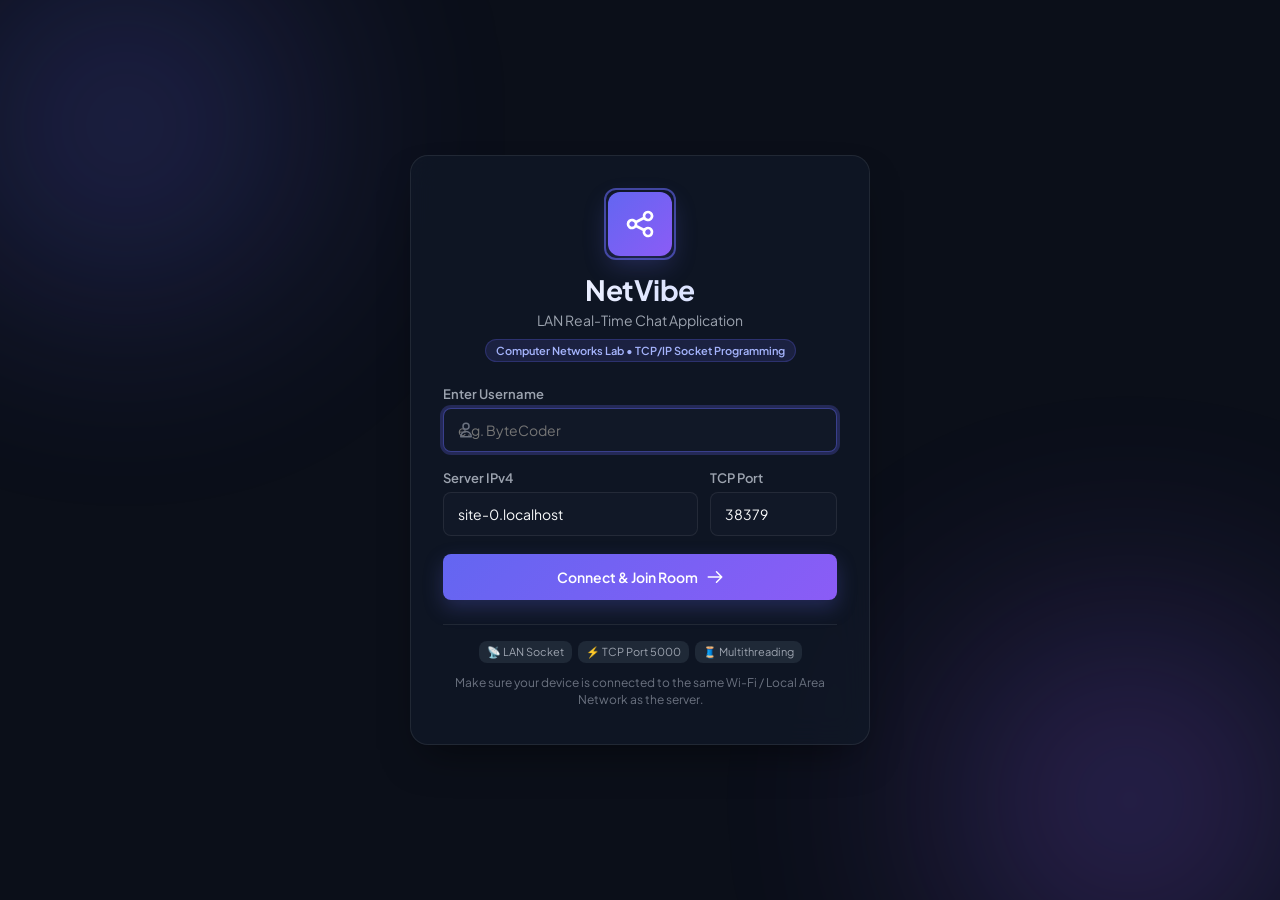
<file: index.html>
<!DOCTYPE html>
<html lang="en">
<head>
  <meta charset="UTF-8">
  <meta name="viewport" content="width=device-width, initial-scale=1.0">
  <title>NetVibe - LAN Real-Time Chat</title>
  <link rel="stylesheet" href="style.css">
  <link rel="stylesheet" href="/static/style.css">
  <link rel="preconnect" href="https://fonts.googleapis.com">
  <link rel="preconnect" href="https://fonts.gstatic.com" crossorigin>
  <link href="https://fonts.googleapis.com/css2?family=Plus+Jakarta+Sans:wght@400;500;600;700&display=swap" rel="stylesheet">
</head>
<body>
  <!-- Ambient Background Gradients -->
  <div class="ambient-glow glow-1"></div>
  <div class="ambient-glow glow-2"></div>

  <!-- ======================================================== -->
  <!-- 1. LOGIN / JOIN SCREEN -->
  <!-- ======================================================== -->
  <div id="login-screen" class="screen-view active">
    <div class="login-card glass-panel">
      <div class="brand-header">
        <div class="brand-icon-wrapper">
          <svg class="brand-icon" viewBox="0 0 24 24" fill="none" stroke="currentColor" stroke-width="2">
            <path stroke-linecap="round" stroke-linejoin="round" d="M8.684 13.342C8.886 12.938 9 12.482 9 12c0-.482-.114-.938-.316-1.342m0 2.684a3 3 0 110-2.684m0 2.684l6.632 3.316m-6.632-6l6.632-3.316m0 0a3 3 0 105.367-2.684 3 3 0 00-5.367 2.684zm0 9.316a3 3 0 105.368 2.684 3 3 0 00-5.368-2.684z" />
          </svg>
          <span class="pulse-ring"></span>
        </div>
        <h1 class="brand-title">NetVibe</h1>
        <p class="brand-subtitle">LAN Real-Time Chat Application</p>
        <span class="project-tag">Computer Networks Lab • TCP/IP Socket Programming</span>
      </div>

      <form id="login-form" class="login-form" onsubmit="event.preventDefault(); joinChat();">
        <div class="form-group">
          <label for="username-input">Enter Username</label>
          <div class="input-wrapper">
            <svg class="input-icon" viewBox="0 0 24 24" fill="none" stroke="currentColor" stroke-width="2">
              <path stroke-linecap="round" stroke-linejoin="round" d="M16 7a4 4 0 11-8 0 4 4 0 018 0zM12 14a7 7 0 00-7 7h14a7 7 0 00-7-7z" />
            </svg>
            <input type="text" id="username-input" placeholder="e.g. Alex, Rahul, Priya" maxlength="20" required autofocus>
          </div>
        </div>

        <div class="form-row">
          <div class="form-group">
            <label for="server-ip-input">Server IPv4</label>
            <input type="text" id="server-ip-input" placeholder="e.g. 192.168.1.X" required>
          </div>
          <div class="form-group">
            <label for="server-port-input">TCP Port</label>
            <input type="number" id="server-port-input" value="5000" min="1024" max="65535" required>
          </div>
        </div>

        <div id="login-error" class="error-banner hidden"></div>

        <button type="submit" id="join-btn" class="btn btn-primary btn-block">
          <span class="btn-text">Connect & Join Room</span>
          <svg class="btn-icon" viewBox="0 0 24 24" fill="none" stroke="currentColor" stroke-width="2">
            <path stroke-linecap="round" stroke-linejoin="round" d="M14 5l7 7m0 0l-7 7m7-7H3" />
          </svg>
        </button>
      </form>

      <div class="login-footer">
        <div class="concept-badges">
          <span class="badge">📡 LAN Socket</span>
          <span class="badge">⚡ TCP Port 5000</span>
          <span class="badge">🧵 Multithreading</span>
        </div>
        <p class="lan-note">Make sure your device is connected to the same Wi-Fi / Local Area Network as the server.</p>
      </div>
    </div>
  </div>

  <!-- ======================================================== -->
  <!-- 2. MAIN CHAT DASHBOARD -->
  <!-- ======================================================== -->
  <div id="chat-screen" class="screen-view">
    <div class="chat-layout glass-panel">
      
      <!-- SIDEBAR: Users & Connection Info -->
      <aside class="chat-sidebar" id="sidebar">
        <div class="sidebar-header">
          <div class="sidebar-brand">
            <div class="mini-logo">
              <svg viewBox="0 0 24 24" fill="none" stroke="currentColor" stroke-width="2">
                <circle cx="12" cy="12" r="10"></circle>
                <path d="M2 12h20M12 2a15.3 15.3 0 014 10 15.3 15.3 0 01-4 10 15.3 15.3 0 01-4-10 15.3 15.3 0 014-10z"></path>
              </svg>
            </div>
            <div>
              <h2>NetVibe LAN</h2>
              <span class="network-badge">Local Area Network</span>
            </div>
          </div>
          <button class="icon-btn mobile-close-btn" onclick="toggleSidebar()" title="Close Sidebar">✕</button>
        </div>

        <!-- Connection Details Card -->
        <div class="connection-card">
          <div class="connection-status">
            <span class="status-indicator online" id="status-dot"></span>
            <span class="status-text" id="status-label">Connected</span>
          </div>
          <div class="connection-details">
            <div class="detail-item">
              <span class="detail-label">Server IP:</span>
              <span class="detail-val" id="disp-server-ip">--</span>
            </div>
            <div class="detail-item">
              <span class="detail-label">TCP Port:</span>
              <span class="detail-val" id="disp-server-port">5000</span>
            </div>
            <div class="detail-item">
              <span class="detail-label">Protocol:</span>
              <span class="detail-val">TCP / WebSocket</span>
            </div>
          </div>
        </div>

        <!-- Online Users Panel -->
        <div class="users-section">
          <div class="section-title-row">
            <h3>Active Users</h3>
            <span class="user-count-badge" id="online-count">0</span>
          </div>
          <div class="users-list" id="users-list">
            <!-- Dynamically populated with active users -->
          </div>
        </div>

        <!-- Current User Profile & Actions -->
        <div class="sidebar-footer">
          <div class="my-profile">
            <div class="avatar" id="my-avatar">U</div>
            <div class="profile-info">
              <span class="my-username" id="my-username-disp">User</span>
              <span class="my-role">Host Client</span>
            </div>
          </div>
          <button class="icon-btn leave-btn" onclick="leaveChat()" title="Disconnect & Exit">
            <svg viewBox="0 0 24 24" fill="none" stroke="currentColor" stroke-width="2">
              <path stroke-linecap="round" stroke-linejoin="round" d="M17 16l4-4m0 0l-4-4m4 4H7m6 4v1a3 3 0 01-3 3H6a3 3 0 01-3-3V7a3 3 0 013-3h4a3 3 0 013 3v1" />
            </svg>
          </button>
        </div>
      </aside>

      <!-- MAIN CHAT AREA -->
      <main class="chat-main">
        <!-- Top Chat Header -->
        <header class="chat-header">
          <div class="header-left">
            <button class="icon-btn mobile-menu-btn" onclick="toggleSidebar()" title="Toggle Sidebar">
              <svg viewBox="0 0 24 24" fill="none" stroke="currentColor" stroke-width="2">
                <path stroke-linecap="round" stroke-linejoin="round" d="M4 6h16M4 12h16M4 18h16" />
              </svg>
            </button>
            <div class="room-info">
              <h2>🌐 General LAN Room</h2>
              <p id="chat-subtitle">Real-time peer-to-peer broadcast via Central Socket Server</p>
            </div>
          </div>
          <div class="header-right">
            <div class="header-badge" id="header-conn-badge">
              <span class="pulse-dot"></span>
              <span>TCP Socket Active</span>
            </div>
          </div>
        </header>

        <!-- Message Bubbles Container -->
        <div class="messages-container" id="messages-container">
          <div class="welcome-banner">
            <div class="banner-icon">💬</div>
            <h3>Welcome to NetVibe LAN Chat!</h3>
            <p>Messages exchanged here are transmitted via raw TCP packets on port 5000 across your local Wi-Fi network.</p>
          </div>
          <!-- Message elements inserted dynamically -->
        </div>

        <!-- Quick Emoji Reaction Bar -->
        <div class="quick-reactions">
          <button type="button" class="reaction-chip" onclick="insertEmoji('👋')">👋</button>
          <button type="button" class="reaction-chip" onclick="insertEmoji('👍')">👍</button>
          <button type="button" class="reaction-chip" onclick="insertEmoji('🔥')">🔥</button>
          <button type="button" class="reaction-chip" onclick="insertEmoji('🚀')">🚀</button>
          <button type="button" class="reaction-chip" onclick="insertEmoji('💻')">💻</button>
          <button type="button" class="reaction-chip" onclick="insertEmoji('❤️')">❤️</button>
          <button type="button" class="reaction-chip" onclick="insertEmoji('🎉')">🎉</button>
        </div>

        <!-- Message Input Bar -->
        <footer class="chat-input-bar">
          <form id="message-form" class="message-form" onsubmit="event.preventDefault(); sendMessage();">
            <input 
              type="text" 
              id="message-input" 
              placeholder="Type your message here... (Press Enter to send)" 
              autocomplete="off" 
              required
            >
            <button type="submit" id="send-btn" class="send-btn" title="Send Message">
              <svg viewBox="0 0 24 24" fill="none" stroke="currentColor" stroke-width="2">
                <path stroke-linecap="round" stroke-linejoin="round" d="M22 2L11 13M22 2l-7 20-4-9-9-4 20-7z" />
              </svg>
            </button>
          </form>
        </footer>
      </main>

    </div>
  </div>

  <script src="script.js"></script>
</body>
</html>
</file>
<file: style.css>
/* ========================================================
   NetVibe - Modern Dark Theme Stylesheet
   LAN Real-Time Chat Application
   ======================================================== */

:root {
  --bg-primary: #0b0f19;
  --bg-secondary: #111827;
  --bg-tertiary: #1f2937;
  --bg-card: rgba(31, 41, 55, 0.7);
  --bg-glass: rgba(17, 24, 39, 0.75);
  
  --accent-primary: #6366f1;
  --accent-hover: #4f46e5;
  --accent-gradient: linear-gradient(135deg, #6366f1 0%, #8b5cf6 100%);
  --accent-glow: rgba(99, 102, 241, 0.25);
  
  --success: #10b981;
  --danger: #ef4444;
  --warning: #f59e0b;
  
  --text-main: #f9fafb;
  --text-muted: #9ca3af;
  --text-dim: #6b7280;
  
  --border-color: rgba(255, 255, 255, 0.08);
  --border-focus: rgba(99, 102, 241, 0.5);
  
  --radius-sm: 8px;
  --radius-md: 12px;
  --radius-lg: 18px;
  --radius-full: 9999px;
  
  --shadow-main: 0 20px 40px -15px rgba(0, 0, 0, 0.5);
  --transition: all 0.25s cubic-bezier(0.4, 0, 0.2, 1);
}

* {
  margin: 0;
  padding: 0;
  box-sizing: border-box;
}

body {
  font-family: 'Plus Jakarta Sans', -apple-system, BlinkMacSystemFont, "Segoe UI", Roboto, sans-serif;
  background-color: var(--bg-primary);
  color: var(--text-main);
  min-height: 100vh;
  display: flex;
  justify-content: center;
  align-items: center;
  overflow: hidden;
  position: relative;
}

/* Ambient Background Lights */
.ambient-glow {
  position: fixed;
  border-radius: 50%;
  filter: blur(120px);
  z-index: 0;
  pointer-events: none;
  opacity: 0.45;
}

.glow-1 {
  width: 450px;
  height: 450px;
  background: radial-gradient(circle, #6366f1, transparent 70%);
  top: -100px;
  left: -100px;
}

.glow-2 {
  width: 500px;
  height: 500px;
  background: radial-gradient(circle, #8b5cf6, transparent 70%);
  bottom: -150px;
  right: -100px;
}

/* Glassmorphism Panel */
.glass-panel {
  background: var(--bg-glass);
  backdrop-filter: blur(16px);
  -webkit-backdrop-filter: blur(16px);
  border: 1px solid var(--border-color);
  box-shadow: var(--shadow-main);
}

/* View Swapping */
.screen-view {
  display: none;
  width: 100%;
  height: 100vh;
  z-index: 10;
}

.screen-view.active {
  display: flex;
}

/* ========================================================
   1. LOGIN SCREEN
   ======================================================== */
#login-screen {
  align-items: center;
  justify-content: center;
  padding: 20px;
}

.login-card {
  width: 100%;
  max-width: 460px;
  border-radius: var(--radius-lg);
  padding: 36px 32px;
  display: flex;
  flex-direction: column;
  gap: 24px;
  animation: fadeInScale 0.4s ease-out;
}

@keyframes fadeInScale {
  from {
    opacity: 0;
    transform: scale(0.96) translateY(10px);
  }
  to {
    opacity: 1;
    transform: scale(1) translateY(0);
  }
}

.brand-header {
  text-align: center;
}

.brand-icon-wrapper {
  position: relative;
  width: 64px;
  height: 64px;
  margin: 0 auto 16px;
  background: var(--accent-gradient);
  border-radius: var(--radius-md);
  display: flex;
  align-items: center;
  justify-content: center;
  box-shadow: 0 10px 25px var(--accent-glow);
}

.brand-icon {
  width: 32px;
  height: 32px;
  color: #fff;
}

.pulse-ring {
  position: absolute;
  top: -4px;
  left: -4px;
  right: -4px;
  bottom: -4px;
  border: 2px solid var(--accent-primary);
  border-radius: inherit;
  animation: ping 2s cubic-bezier(0, 0, 0.2, 1) infinite;
  opacity: 0.6;
}

@keyframes ping {
  75%, 100% {
    transform: scale(1.15);
    opacity: 0;
  }
}

.brand-title {
  font-size: 28px;
  font-weight: 700;
  letter-spacing: -0.5px;
  background: linear-gradient(to right, #ffffff, #c7d2fe);
  -webkit-background-clip: text;
  -webkit-text-fill-color: transparent;
}

.brand-subtitle {
  color: var(--text-muted);
  font-size: 14px;
  margin-top: 4px;
}

.project-tag {
  display: inline-block;
  margin-top: 10px;
  padding: 4px 10px;
  font-size: 11px;
  font-weight: 600;
  color: #a5b4fc;
  background: rgba(99, 102, 241, 0.15);
  border: 1px solid rgba(99, 102, 241, 0.25);
  border-radius: var(--radius-full);
}

/* Form Controls */
.login-form {
  display: flex;
  flex-direction: column;
  gap: 18px;
}

.form-group {
  display: flex;
  flex-direction: column;
  gap: 6px;
  text-align: left;
}

.form-group label {
  font-size: 13px;
  font-weight: 600;
  color: var(--text-muted);
}

.input-wrapper {
  position: relative;
  display: flex;
  align-items: center;
}

.input-icon {
  position: absolute;
  left: 14px;
  width: 18px;
  height: 18px;
  color: var(--text-dim);
}

.input-wrapper input {
  padding-left: 42px;
}

input[type="text"],
input[type="number"] {
  width: 100%;
  padding: 12px 14px;
  background: var(--bg-secondary);
  border: 1px solid var(--border-color);
  border-radius: var(--radius-sm);
  color: var(--text-main);
  font-family: inherit;
  font-size: 14px;
  transition: var(--transition);
}

input[type="text"]:focus,
input[type="number"]:focus {
  outline: none;
  border-color: var(--border-focus);
  box-shadow: 0 0 0 3px var(--accent-glow);
}

.form-row {
  display: grid;
  grid-template-columns: 2fr 1fr;
  gap: 12px;
}

.error-banner {
  padding: 10px 14px;
  font-size: 13px;
  color: #fca5a5;
  background: rgba(239, 68, 68, 0.15);
  border: 1px solid rgba(239, 68, 68, 0.3);
  border-radius: var(--radius-sm);
}

.error-banner.hidden {
  display: none;
}

.btn {
  display: flex;
  align-items: center;
  justify-content: center;
  gap: 8px;
  padding: 14px 20px;
  font-family: inherit;
  font-size: 14px;
  font-weight: 600;
  border-radius: var(--radius-sm);
  cursor: pointer;
  border: none;
  transition: var(--transition);
}

.btn-primary {
  background: var(--accent-gradient);
  color: #fff;
  box-shadow: 0 8px 20px var(--accent-glow);
}

.btn-primary:hover {
  transform: translateY(-1px);
  box-shadow: 0 12px 24px var(--accent-glow);
}

.btn-primary:active {
  transform: translateY(1px);
}

.btn-icon {
  width: 18px;
  height: 18px;
}

.login-footer {
  text-align: center;
  display: flex;
  flex-direction: column;
  gap: 12px;
  border-top: 1px solid var(--border-color);
  padding-top: 16px;
}

.concept-badges {
  display: flex;
  justify-content: center;
  gap: 6px;
  flex-wrap: wrap;
}

.badge {
  font-size: 11px;
  padding: 4px 8px;
  background: var(--bg-tertiary);
  border-radius: var(--radius-sm);
  color: var(--text-muted);
}

.lan-note {
  font-size: 12px;
  color: var(--text-dim);
  line-height: 1.4;
}

/* ========================================================
   2. MAIN CHAT DASHBOARD
   ======================================================== */
#chat-screen {
  padding: 16px;
}

.chat-layout {
  display: flex;
  width: 100%;
  max-width: 1280px;
  height: 94vh;
  margin: auto;
  border-radius: var(--radius-lg);
  overflow: hidden;
  position: relative;
}

/* SIDEBAR */
.chat-sidebar {
  width: 320px;
  background: var(--bg-secondary);
  border-right: 1px solid var(--border-color);
  display: flex;
  flex-direction: column;
  flex-shrink: 0;
  transition: transform 0.3s ease;
}

.sidebar-header {
  padding: 20px;
  display: flex;
  align-items: center;
  justify-content: space-between;
  border-bottom: 1px solid var(--border-color);
}

.sidebar-brand {
  display: flex;
  align-items: center;
  gap: 12px;
}

.mini-logo {
  width: 38px;
  height: 38px;
  background: var(--accent-gradient);
  border-radius: var(--radius-sm);
  display: flex;
  align-items: center;
  justify-content: center;
  color: #fff;
}

.mini-logo svg {
  width: 20px;
  height: 20px;
}

.sidebar-brand h2 {
  font-size: 16px;
  font-weight: 700;
}

.network-badge {
  font-size: 11px;
  color: var(--text-muted);
}

/* Connection Info Card */
.connection-card {
  margin: 16px;
  padding: 14px;
  background: var(--bg-tertiary);
  border-radius: var(--radius-md);
  border: 1px solid var(--border-color);
}

.connection-status {
  display: flex;
  align-items: center;
  gap: 8px;
  margin-bottom: 10px;
  font-weight: 600;
  font-size: 13px;
}

.status-indicator {
  width: 10px;
  height: 10px;
  border-radius: 50%;
  display: inline-block;
}

.status-indicator.online {
  background: var(--success);
  box-shadow: 0 0 8px rgba(16, 185, 129, 0.6);
}

.status-indicator.offline {
  background: var(--danger);
  box-shadow: 0 0 8px rgba(239, 68, 68, 0.6);
}

.connection-details {
  display: flex;
  flex-direction: column;
  gap: 4px;
}

.detail-item {
  display: flex;
  justify-content: space-between;
  font-size: 12px;
}

.detail-label {
  color: var(--text-dim);
}

.detail-val {
  color: var(--text-main);
  font-family: monospace;
}

/* Users Section */
.users-section {
  flex: 1;
  display: flex;
  flex-direction: column;
  padding: 0 16px 16px;
  overflow: hidden;
}

.section-title-row {
  display: flex;
  justify-content: space-between;
  align-items: center;
  margin-bottom: 12px;
}

.section-title-row h3 {
  font-size: 12px;
  font-weight: 700;
  text-transform: uppercase;
  letter-spacing: 0.5px;
  color: var(--text-dim);
}

.user-count-badge {
  font-size: 11px;
  font-weight: 600;
  padding: 2px 8px;
  background: rgba(99, 102, 241, 0.15);
  color: #818cf8;
  border-radius: var(--radius-full);
}

.users-list {
  flex: 1;
  overflow-y: auto;
  display: flex;
  flex-direction: column;
  gap: 6px;
}

.user-item {
  display: flex;
  align-items: center;
  gap: 10px;
  padding: 8px 10px;
  border-radius: var(--radius-sm);
  background: rgba(255, 255, 255, 0.02);
  transition: var(--transition);
}

.user-item:hover {
  background: rgba(255, 255, 255, 0.06);
}

.avatar {
  width: 32px;
  height: 32px;
  border-radius: 50%;
  display: flex;
  align-items: center;
  justify-content: center;
  font-size: 13px;
  font-weight: 700;
  color: #fff;
  flex-shrink: 0;
  position: relative;
}

.avatar-online-dot {
  position: absolute;
  bottom: 0;
  right: 0;
  width: 9px;
  height: 9px;
  background: var(--success);
  border: 2px solid var(--bg-secondary);
  border-radius: 50%;
}

.user-name {
  font-size: 13px;
  font-weight: 500;
  color: var(--text-main);
  flex: 1;
  overflow: hidden;
  text-overflow: ellipsis;
  white-space: nowrap;
}

.user-you-tag {
  font-size: 10px;
  font-weight: 600;
  padding: 2px 6px;
  background: rgba(16, 185, 129, 0.15);
  color: #34d399;
  border-radius: 4px;
}

/* Sidebar Footer */
.sidebar-footer {
  padding: 16px;
  border-top: 1px solid var(--border-color);
  display: flex;
  align-items: center;
  justify-content: space-between;
  background: rgba(0, 0, 0, 0.15);
}

.my-profile {
  display: flex;
  align-items: center;
  gap: 10px;
}

.profile-info {
  display: flex;
  flex-direction: column;
}

.my-username {
  font-size: 14px;
  font-weight: 600;
}

.my-role {
  font-size: 11px;
  color: var(--text-dim);
}

.icon-btn {
  background: transparent;
  border: none;
  color: var(--text-muted);
  cursor: pointer;
  padding: 8px;
  border-radius: var(--radius-sm);
  display: flex;
  align-items: center;
  justify-content: center;
  transition: var(--transition);
}

.icon-btn:hover {
  color: var(--text-main);
  background: rgba(255, 255, 255, 0.08);
}

.leave-btn:hover {
  color: var(--danger);
  background: rgba(239, 68, 68, 0.12);
}

.leave-btn svg {
  width: 20px;
  height: 20px;
}

.mobile-close-btn,
.mobile-menu-btn {
  display: none;
}

/* ========================================================
   MAIN CHAT CONTENT
   ======================================================== */
.chat-main {
  flex: 1;
  display: flex;
  flex-direction: column;
  background: rgba(11, 15, 25, 0.6);
  position: relative;
}

.chat-header {
  padding: 16px 24px;
  border-bottom: 1px solid var(--border-color);
  display: flex;
  align-items: center;
  justify-content: space-between;
  background: var(--bg-secondary);
}

.header-left {
  display: flex;
  align-items: center;
  gap: 14px;
}

.room-info h2 {
  font-size: 16px;
  font-weight: 700;
}

.room-info p {
  font-size: 12px;
  color: var(--text-dim);
}

.header-badge {
  display: flex;
  align-items: center;
  gap: 6px;
  padding: 6px 12px;
  background: rgba(16, 185, 129, 0.1);
  border: 1px solid rgba(16, 185, 129, 0.2);
  border-radius: var(--radius-full);
  font-size: 12px;
  font-weight: 600;
  color: #34d399;
}

.pulse-dot {
  width: 8px;
  height: 8px;
  background: #34d399;
  border-radius: 50%;
  animation: pulseDot 2s infinite;
}

@keyframes pulseDot {
  0%, 100% { opacity: 1; transform: scale(1); }
  50% { opacity: 0.4; transform: scale(0.85); }
}

/* Message Scroll Area */
.messages-container {
  flex: 1;
  overflow-y: auto;
  padding: 24px;
  display: flex;
  flex-direction: column;
  gap: 16px;
}

.welcome-banner {
  margin: 0 auto 16px;
  max-width: 480px;
  text-align: center;
  padding: 20px;
  background: var(--bg-card);
  border: 1px solid var(--border-color);
  border-radius: var(--radius-md);
}

.banner-icon {
  font-size: 32px;
  margin-bottom: 8px;
}

.welcome-banner h3 {
  font-size: 16px;
  margin-bottom: 4px;
}

.welcome-banner p {
  font-size: 13px;
  color: var(--text-muted);
}

/* System Notifications */
.system-notification {
  align-self: center;
  padding: 6px 14px;
  border-radius: var(--radius-full);
  background: rgba(255, 255, 255, 0.05);
  border: 1px solid var(--border-color);
  font-size: 12px;
  color: var(--text-muted);
  display: flex;
  align-items: center;
  gap: 6px;
  animation: fadeIn 0.3s ease;
}

@keyframes fadeIn {
  from { opacity: 0; transform: translateY(6px); }
  to { opacity: 1; transform: translateY(0); }
}

/* Message Rows & Bubbles */
.message-row {
  display: flex;
  gap: 10px;
  max-width: 75%;
  animation: fadeIn 0.25s ease;
}

.message-row.sent {
  align-self: flex-end;
  flex-direction: row-reverse;
}

.message-row.received {
  align-self: flex-start;
}

.msg-avatar {
  width: 34px;
  height: 34px;
  border-radius: 50%;
  flex-shrink: 0;
  display: flex;
  align-items: center;
  justify-content: center;
  font-size: 13px;
  font-weight: 700;
  color: #fff;
  margin-top: 4px;
}

.bubble-wrap {
  display: flex;
  flex-direction: column;
}

.msg-meta {
  display: flex;
  align-items: center;
  gap: 8px;
  margin-bottom: 4px;
  font-size: 12px;
}

.message-row.sent .msg-meta {
  justify-content: flex-end;
}

.sender-name {
  font-weight: 600;
  color: #c7d2fe;
}

.msg-time {
  font-size: 10px;
  color: var(--text-dim);
}

.msg-bubble {
  padding: 12px 16px;
  border-radius: 16px;
  font-size: 14px;
  line-height: 1.5;
  word-break: break-word;
}

.message-row.sent .msg-bubble {
  background: var(--accent-gradient);
  color: #ffffff;
  border-top-right-radius: 4px;
  box-shadow: 0 4px 14px var(--accent-glow);
}

.message-row.received .msg-bubble {
  background: var(--bg-tertiary);
  color: var(--text-main);
  border-top-left-radius: 4px;
  border: 1px solid var(--border-color);
}

/* Quick Reactions */
.quick-reactions {
  display: flex;
  gap: 6px;
  padding: 6px 24px;
  background: transparent;
}

.reaction-chip {
  background: rgba(255, 255, 255, 0.05);
  border: 1px solid var(--border-color);
  border-radius: var(--radius-full);
  padding: 4px 10px;
  font-size: 14px;
  cursor: pointer;
  transition: var(--transition);
}

.reaction-chip:hover {
  background: rgba(255, 255, 255, 0.12);
  transform: scale(1.1);
}

/* Message Input Bar */
.chat-input-bar {
  padding: 16px 24px;
  border-top: 1px solid var(--border-color);
  background: var(--bg-secondary);
}

.message-form {
  display: flex;
  align-items: center;
  gap: 12px;
}

.message-form input {
  flex: 1;
  padding: 14px 18px;
  border-radius: var(--radius-full);
}

.send-btn {
  width: 48px;
  height: 48px;
  border-radius: 50%;
  background: var(--accent-gradient);
  border: none;
  color: #fff;
  display: flex;
  align-items: center;
  justify-content: center;
  cursor: pointer;
  box-shadow: 0 4px 14px var(--accent-glow);
  transition: var(--transition);
  flex-shrink: 0;
}

.send-btn svg {
  width: 20px;
  height: 20px;
  margin-left: 2px;
}

.send-btn:hover {
  transform: scale(1.05);
  box-shadow: 0 6px 18px var(--accent-glow);
}

.send-btn:active {
  transform: scale(0.95);
}

/* ========================================================
   RESPONSIVE DESIGN (Tablets & Mobile Phones on Wi-Fi)
   ======================================================== */
@media (max-width: 868px) {
  #chat-screen {
    padding: 0;
  }
  
  .chat-layout {
    height: 100vh;
    border-radius: 0;
  }
  
  .chat-sidebar {
    position: absolute;
    top: 0;
    left: 0;
    bottom: 0;
    z-index: 50;
    width: 280px;
    transform: translateX(-100%);
    box-shadow: 10px 0 30px rgba(0, 0, 0, 0.7);
  }
  
  .chat-sidebar.mobile-open {
    transform: translateX(0);
  }
  
  .mobile-close-btn {
    display: flex;
  }
  
  .mobile-menu-btn {
    display: flex;
  }
  
  .message-row {
    max-width: 88%;
  }
}
</file>
<file: static/style.css>
/* ========================================================
   NetVibe - Modern Dark Theme Stylesheet
   LAN Real-Time Chat Application
   ======================================================== */

:root {
  --bg-primary: #0b0f19;
  --bg-secondary: #111827;
  --bg-tertiary: #1f2937;
  --bg-card: rgba(31, 41, 55, 0.7);
  --bg-glass: rgba(17, 24, 39, 0.75);
  
  --accent-primary: #6366f1;
  --accent-hover: #4f46e5;
  --accent-gradient: linear-gradient(135deg, #6366f1 0%, #8b5cf6 100%);
  --accent-glow: rgba(99, 102, 241, 0.25);
  
  --success: #10b981;
  --danger: #ef4444;
  --warning: #f59e0b;
  
  --text-main: #f9fafb;
  --text-muted: #9ca3af;
  --text-dim: #6b7280;
  
  --border-color: rgba(255, 255, 255, 0.08);
  --border-focus: rgba(99, 102, 241, 0.5);
  
  --radius-sm: 8px;
  --radius-md: 12px;
  --radius-lg: 18px;
  --radius-full: 9999px;
  
  --shadow-main: 0 20px 40px -15px rgba(0, 0, 0, 0.5);
  --transition: all 0.25s cubic-bezier(0.4, 0, 0.2, 1);
}

* {
  margin: 0;
  padding: 0;
  box-sizing: border-box;
}

body {
  font-family: 'Plus Jakarta Sans', -apple-system, BlinkMacSystemFont, "Segoe UI", Roboto, sans-serif;
  background-color: var(--bg-primary);
  color: var(--text-main);
  min-height: 100vh;
  display: flex;
  justify-content: center;
  align-items: center;
  overflow: hidden;
  position: relative;
}

/* Ambient Background Lights */
.ambient-glow {
  position: fixed;
  border-radius: 50%;
  filter: blur(120px);
  z-index: 0;
  pointer-events: none;
  opacity: 0.45;
}

.glow-1 {
  width: 450px;
  height: 450px;
  background: radial-gradient(circle, #6366f1, transparent 70%);
  top: -100px;
  left: -100px;
}

.glow-2 {
  width: 500px;
  height: 500px;
  background: radial-gradient(circle, #8b5cf6, transparent 70%);
  bottom: -150px;
  right: -100px;
}

/* Glassmorphism Panel */
.glass-panel {
  background: var(--bg-glass);
  backdrop-filter: blur(16px);
  -webkit-backdrop-filter: blur(16px);
  border: 1px solid var(--border-color);
  box-shadow: var(--shadow-main);
}

/* View Swapping */
.screen-view {
  display: none;
  width: 100%;
  height: 100vh;
  z-index: 10;
}

.screen-view.active {
  display: flex;
}

/* ========================================================
   1. LOGIN SCREEN
   ======================================================== */
#login-screen {
  align-items: center;
  justify-content: center;
  padding: 20px;
}

.login-card {
  width: 100%;
  max-width: 460px;
  border-radius: var(--radius-lg);
  padding: 36px 32px;
  display: flex;
  flex-direction: column;
  gap: 24px;
  animation: fadeInScale 0.4s ease-out;
}

@keyframes fadeInScale {
  from {
    opacity: 0;
    transform: scale(0.96) translateY(10px);
  }
  to {
    opacity: 1;
    transform: scale(1) translateY(0);
  }
}

.brand-header {
  text-align: center;
}

.brand-icon-wrapper {
  position: relative;
  width: 64px;
  height: 64px;
  margin: 0 auto 16px;
  background: var(--accent-gradient);
  border-radius: var(--radius-md);
  display: flex;
  align-items: center;
  justify-content: center;
  box-shadow: 0 10px 25px var(--accent-glow);
}

.brand-icon {
  width: 32px;
  height: 32px;
  color: #fff;
}

.pulse-ring {
  position: absolute;
  top: -4px;
  left: -4px;
  right: -4px;
  bottom: -4px;
  border: 2px solid var(--accent-primary);
  border-radius: inherit;
  animation: ping 2s cubic-bezier(0, 0, 0.2, 1) infinite;
  opacity: 0.6;
}

@keyframes ping {
  75%, 100% {
    transform: scale(1.15);
    opacity: 0;
  }
}

.brand-title {
  font-size: 28px;
  font-weight: 700;
  letter-spacing: -0.5px;
  background: linear-gradient(to right, #ffffff, #c7d2fe);
  -webkit-background-clip: text;
  -webkit-text-fill-color: transparent;
}

.brand-subtitle {
  color: var(--text-muted);
  font-size: 14px;
  margin-top: 4px;
}

.project-tag {
  display: inline-block;
  margin-top: 10px;
  padding: 4px 10px;
  font-size: 11px;
  font-weight: 600;
  color: #a5b4fc;
  background: rgba(99, 102, 241, 0.15);
  border: 1px solid rgba(99, 102, 241, 0.25);
  border-radius: var(--radius-full);
}

/* Form Controls */
.login-form {
  display: flex;
  flex-direction: column;
  gap: 18px;
}

.form-group {
  display: flex;
  flex-direction: column;
  gap: 6px;
  text-align: left;
}

.form-group label {
  font-size: 13px;
  font-weight: 600;
  color: var(--text-muted);
}

.input-wrapper {
  position: relative;
  display: flex;
  align-items: center;
}

.input-icon {
  position: absolute;
  left: 14px;
  width: 18px;
  height: 18px;
  color: var(--text-dim);
}

.input-wrapper input {
  padding-left: 42px;
}

input[type="text"],
input[type="number"] {
  width: 100%;
  padding: 12px 14px;
  background: var(--bg-secondary);
  border: 1px solid var(--border-color);
  border-radius: var(--radius-sm);
  color: var(--text-main);
  font-family: inherit;
  font-size: 14px;
  transition: var(--transition);
}

input[type="text"]:focus,
input[type="number"]:focus {
  outline: none;
  border-color: var(--border-focus);
  box-shadow: 0 0 0 3px var(--accent-glow);
}

.form-row {
  display: grid;
  grid-template-columns: 2fr 1fr;
  gap: 12px;
}

.error-banner {
  padding: 10px 14px;
  font-size: 13px;
  color: #fca5a5;
  background: rgba(239, 68, 68, 0.15);
  border: 1px solid rgba(239, 68, 68, 0.3);
  border-radius: var(--radius-sm);
}

.error-banner.hidden {
  display: none;
}

.btn {
  display: flex;
  align-items: center;
  justify-content: center;
  gap: 8px;
  padding: 14px 20px;
  font-family: inherit;
  font-size: 14px;
  font-weight: 600;
  border-radius: var(--radius-sm);
  cursor: pointer;
  border: none;
  transition: var(--transition);
}

.btn-primary {
  background: var(--accent-gradient);
  color: #fff;
  box-shadow: 0 8px 20px var(--accent-glow);
}

.btn-primary:hover {
  transform: translateY(-1px);
  box-shadow: 0 12px 24px var(--accent-glow);
}

.btn-primary:active {
  transform: translateY(1px);
}

.btn-icon {
  width: 18px;
  height: 18px;
}

.login-footer {
  text-align: center;
  display: flex;
  flex-direction: column;
  gap: 12px;
  border-top: 1px solid var(--border-color);
  padding-top: 16px;
}

.concept-badges {
  display: flex;
  justify-content: center;
  gap: 6px;
  flex-wrap: wrap;
}

.badge {
  font-size: 11px;
  padding: 4px 8px;
  background: var(--bg-tertiary);
  border-radius: var(--radius-sm);
  color: var(--text-muted);
}

.lan-note {
  font-size: 12px;
  color: var(--text-dim);
  line-height: 1.4;
}

/* ========================================================
   2. MAIN CHAT DASHBOARD
   ======================================================== */
#chat-screen {
  padding: 16px;
}

.chat-layout {
  display: flex;
  width: 100%;
  max-width: 1280px;
  height: 94vh;
  margin: auto;
  border-radius: var(--radius-lg);
  overflow: hidden;
  position: relative;
}

/* SIDEBAR */
.chat-sidebar {
  width: 320px;
  background: var(--bg-secondary);
  border-right: 1px solid var(--border-color);
  display: flex;
  flex-direction: column;
  flex-shrink: 0;
  transition: transform 0.3s ease;
}

.sidebar-header {
  padding: 20px;
  display: flex;
  align-items: center;
  justify-content: space-between;
  border-bottom: 1px solid var(--border-color);
}

.sidebar-brand {
  display: flex;
  align-items: center;
  gap: 12px;
}

.mini-logo {
  width: 38px;
  height: 38px;
  background: var(--accent-gradient);
  border-radius: var(--radius-sm);
  display: flex;
  align-items: center;
  justify-content: center;
  color: #fff;
}

.mini-logo svg {
  width: 20px;
  height: 20px;
}

.sidebar-brand h2 {
  font-size: 16px;
  font-weight: 700;
}

.network-badge {
  font-size: 11px;
  color: var(--text-muted);
}

/* Connection Info Card */
.connection-card {
  margin: 16px;
  padding: 14px;
  background: var(--bg-tertiary);
  border-radius: var(--radius-md);
  border: 1px solid var(--border-color);
}

.connection-status {
  display: flex;
  align-items: center;
  gap: 8px;
  margin-bottom: 10px;
  font-weight: 600;
  font-size: 13px;
}

.status-indicator {
  width: 10px;
  height: 10px;
  border-radius: 50%;
  display: inline-block;
}

.status-indicator.online {
  background: var(--success);
  box-shadow: 0 0 8px rgba(16, 185, 129, 0.6);
}

.status-indicator.offline {
  background: var(--danger);
  box-shadow: 0 0 8px rgba(239, 68, 68, 0.6);
}

.connection-details {
  display: flex;
  flex-direction: column;
  gap: 4px;
}

.detail-item {
  display: flex;
  justify-content: space-between;
  font-size: 12px;
}

.detail-label {
  color: var(--text-dim);
}

.detail-val {
  color: var(--text-main);
  font-family: monospace;
}

/* Users Section */
.users-section {
  flex: 1;
  display: flex;
  flex-direction: column;
  padding: 0 16px 16px;
  overflow: hidden;
}

.section-title-row {
  display: flex;
  justify-content: space-between;
  align-items: center;
  margin-bottom: 12px;
}

.section-title-row h3 {
  font-size: 12px;
  font-weight: 700;
  text-transform: uppercase;
  letter-spacing: 0.5px;
  color: var(--text-dim);
}

.user-count-badge {
  font-size: 11px;
  font-weight: 600;
  padding: 2px 8px;
  background: rgba(99, 102, 241, 0.15);
  color: #818cf8;
  border-radius: var(--radius-full);
}

.users-list {
  flex: 1;
  overflow-y: auto;
  display: flex;
  flex-direction: column;
  gap: 6px;
}

.user-item {
  display: flex;
  align-items: center;
  gap: 10px;
  padding: 8px 10px;
  border-radius: var(--radius-sm);
  background: rgba(255, 255, 255, 0.02);
  transition: var(--transition);
}

.user-item:hover {
  background: rgba(255, 255, 255, 0.06);
}

.avatar {
  width: 32px;
  height: 32px;
  border-radius: 50%;
  display: flex;
  align-items: center;
  justify-content: center;
  font-size: 13px;
  font-weight: 700;
  color: #fff;
  flex-shrink: 0;
  position: relative;
}

.avatar-online-dot {
  position: absolute;
  bottom: 0;
  right: 0;
  width: 9px;
  height: 9px;
  background: var(--success);
  border: 2px solid var(--bg-secondary);
  border-radius: 50%;
}

.user-name {
  font-size: 13px;
  font-weight: 500;
  color: var(--text-main);
  flex: 1;
  overflow: hidden;
  text-overflow: ellipsis;
  white-space: nowrap;
}

.user-you-tag {
  font-size: 10px;
  font-weight: 600;
  padding: 2px 6px;
  background: rgba(16, 185, 129, 0.15);
  color: #34d399;
  border-radius: 4px;
}

/* Sidebar Footer */
.sidebar-footer {
  padding: 16px;
  border-top: 1px solid var(--border-color);
  display: flex;
  align-items: center;
  justify-content: space-between;
  background: rgba(0, 0, 0, 0.15);
}

.my-profile {
  display: flex;
  align-items: center;
  gap: 10px;
}

.profile-info {
  display: flex;
  flex-direction: column;
}

.my-username {
  font-size: 14px;
  font-weight: 600;
}

.my-role {
  font-size: 11px;
  color: var(--text-dim);
}

.icon-btn {
  background: transparent;
  border: none;
  color: var(--text-muted);
  cursor: pointer;
  padding: 8px;
  border-radius: var(--radius-sm);
  display: flex;
  align-items: center;
  justify-content: center;
  transition: var(--transition);
}

.icon-btn:hover {
  color: var(--text-main);
  background: rgba(255, 255, 255, 0.08);
}

.leave-btn:hover {
  color: var(--danger);
  background: rgba(239, 68, 68, 0.12);
}

.leave-btn svg {
  width: 20px;
  height: 20px;
}

.mobile-close-btn,
.mobile-menu-btn {
  display: none;
}

/* ========================================================
   MAIN CHAT CONTENT
   ======================================================== */
.chat-main {
  flex: 1;
  display: flex;
  flex-direction: column;
  background: rgba(11, 15, 25, 0.6);
  position: relative;
}

.chat-header {
  padding: 16px 24px;
  border-bottom: 1px solid var(--border-color);
  display: flex;
  align-items: center;
  justify-content: space-between;
  background: var(--bg-secondary);
}

.header-left {
  display: flex;
  align-items: center;
  gap: 14px;
}

.room-info h2 {
  font-size: 16px;
  font-weight: 700;
}

.room-info p {
  font-size: 12px;
  color: var(--text-dim);
}

.header-badge {
  display: flex;
  align-items: center;
  gap: 6px;
  padding: 6px 12px;
  background: rgba(16, 185, 129, 0.1);
  border: 1px solid rgba(16, 185, 129, 0.2);
  border-radius: var(--radius-full);
  font-size: 12px;
  font-weight: 600;
  color: #34d399;
}

.pulse-dot {
  width: 8px;
  height: 8px;
  background: #34d399;
  border-radius: 50%;
  animation: pulseDot 2s infinite;
}

@keyframes pulseDot {
  0%, 100% { opacity: 1; transform: scale(1); }
  50% { opacity: 0.4; transform: scale(0.85); }
}

/* Message Scroll Area */
.messages-container {
  flex: 1;
  overflow-y: auto;
  padding: 24px;
  display: flex;
  flex-direction: column;
  gap: 16px;
}

.welcome-banner {
  margin: 0 auto 16px;
  max-width: 480px;
  text-align: center;
  padding: 20px;
  background: var(--bg-card);
  border: 1px solid var(--border-color);
  border-radius: var(--radius-md);
}

.banner-icon {
  font-size: 32px;
  margin-bottom: 8px;
}

.welcome-banner h3 {
  font-size: 16px;
  margin-bottom: 4px;
}

.welcome-banner p {
  font-size: 13px;
  color: var(--text-muted);
}

/* System Notifications */
.system-notification {
  align-self: center;
  padding: 6px 14px;
  border-radius: var(--radius-full);
  background: rgba(255, 255, 255, 0.05);
  border: 1px solid var(--border-color);
  font-size: 12px;
  color: var(--text-muted);
  display: flex;
  align-items: center;
  gap: 6px;
  animation: fadeIn 0.3s ease;
}

@keyframes fadeIn {
  from { opacity: 0; transform: translateY(6px); }
  to { opacity: 1; transform: translateY(0); }
}

/* Message Rows & Bubbles */
.message-row {
  display: flex;
  gap: 10px;
  max-width: 75%;
  animation: fadeIn 0.25s ease;
}

.message-row.sent {
  align-self: flex-end;
  flex-direction: row-reverse;
}

.message-row.received {
  align-self: flex-start;
}

.msg-avatar {
  width: 34px;
  height: 34px;
  border-radius: 50%;
  flex-shrink: 0;
  display: flex;
  align-items: center;
  justify-content: center;
  font-size: 13px;
  font-weight: 700;
  color: #fff;
  margin-top: 4px;
}

.bubble-wrap {
  display: flex;
  flex-direction: column;
}

.msg-meta {
  display: flex;
  align-items: center;
  gap: 8px;
  margin-bottom: 4px;
  font-size: 12px;
}

.message-row.sent .msg-meta {
  justify-content: flex-end;
}

.sender-name {
  font-weight: 600;
  color: #c7d2fe;
}

.msg-time {
  font-size: 10px;
  color: var(--text-dim);
}

.msg-bubble {
  padding: 12px 16px;
  border-radius: 16px;
  font-size: 14px;
  line-height: 1.5;
  word-break: break-word;
}

.message-row.sent .msg-bubble {
  background: var(--accent-gradient);
  color: #ffffff;
  border-top-right-radius: 4px;
  box-shadow: 0 4px 14px var(--accent-glow);
}

.message-row.received .msg-bubble {
  background: var(--bg-tertiary);
  color: var(--text-main);
  border-top-left-radius: 4px;
  border: 1px solid var(--border-color);
}

/* Quick Reactions */
.quick-reactions {
  display: flex;
  gap: 6px;
  padding: 6px 24px;
  background: transparent;
}

.reaction-chip {
  background: rgba(255, 255, 255, 0.05);
  border: 1px solid var(--border-color);
  border-radius: var(--radius-full);
  padding: 4px 10px;
  font-size: 14px;
  cursor: pointer;
  transition: var(--transition);
}

.reaction-chip:hover {
  background: rgba(255, 255, 255, 0.12);
  transform: scale(1.1);
}

/* Message Input Bar */
.chat-input-bar {
  padding: 16px 24px;
  border-top: 1px solid var(--border-color);
  background: var(--bg-secondary);
}

.message-form {
  display: flex;
  align-items: center;
  gap: 12px;
}

.message-form input {
  flex: 1;
  padding: 14px 18px;
  border-radius: var(--radius-full);
}

.send-btn {
  width: 48px;
  height: 48px;
  border-radius: 50%;
  background: var(--accent-gradient);
  border: none;
  color: #fff;
  display: flex;
  align-items: center;
  justify-content: center;
  cursor: pointer;
  box-shadow: 0 4px 14px var(--accent-glow);
  transition: var(--transition);
  flex-shrink: 0;
}

.send-btn svg {
  width: 20px;
  height: 20px;
  margin-left: 2px;
}

.send-btn:hover {
  transform: scale(1.05);
  box-shadow: 0 6px 18px var(--accent-glow);
}

.send-btn:active {
  transform: scale(0.95);
}

/* ========================================================
   RESPONSIVE DESIGN (Tablets & Mobile Phones on Wi-Fi)
   ======================================================== */
@media (max-width: 868px) {
  #chat-screen {
    padding: 0;
  }
  
  .chat-layout {
    height: 100vh;
    border-radius: 0;
  }
  
  .chat-sidebar {
    position: absolute;
    top: 0;
    left: 0;
    bottom: 0;
    z-index: 50;
    width: 280px;
    transform: translateX(-100%);
    box-shadow: 10px 0 30px rgba(0, 0, 0, 0.7);
  }
  
  .chat-sidebar.mobile-open {
    transform: translateX(0);
  }
  
  .mobile-close-btn {
    display: flex;
  }
  
  .mobile-menu-btn {
    display: flex;
  }
  
  .message-row {
    max-width: 88%;
  }
}
</file>
